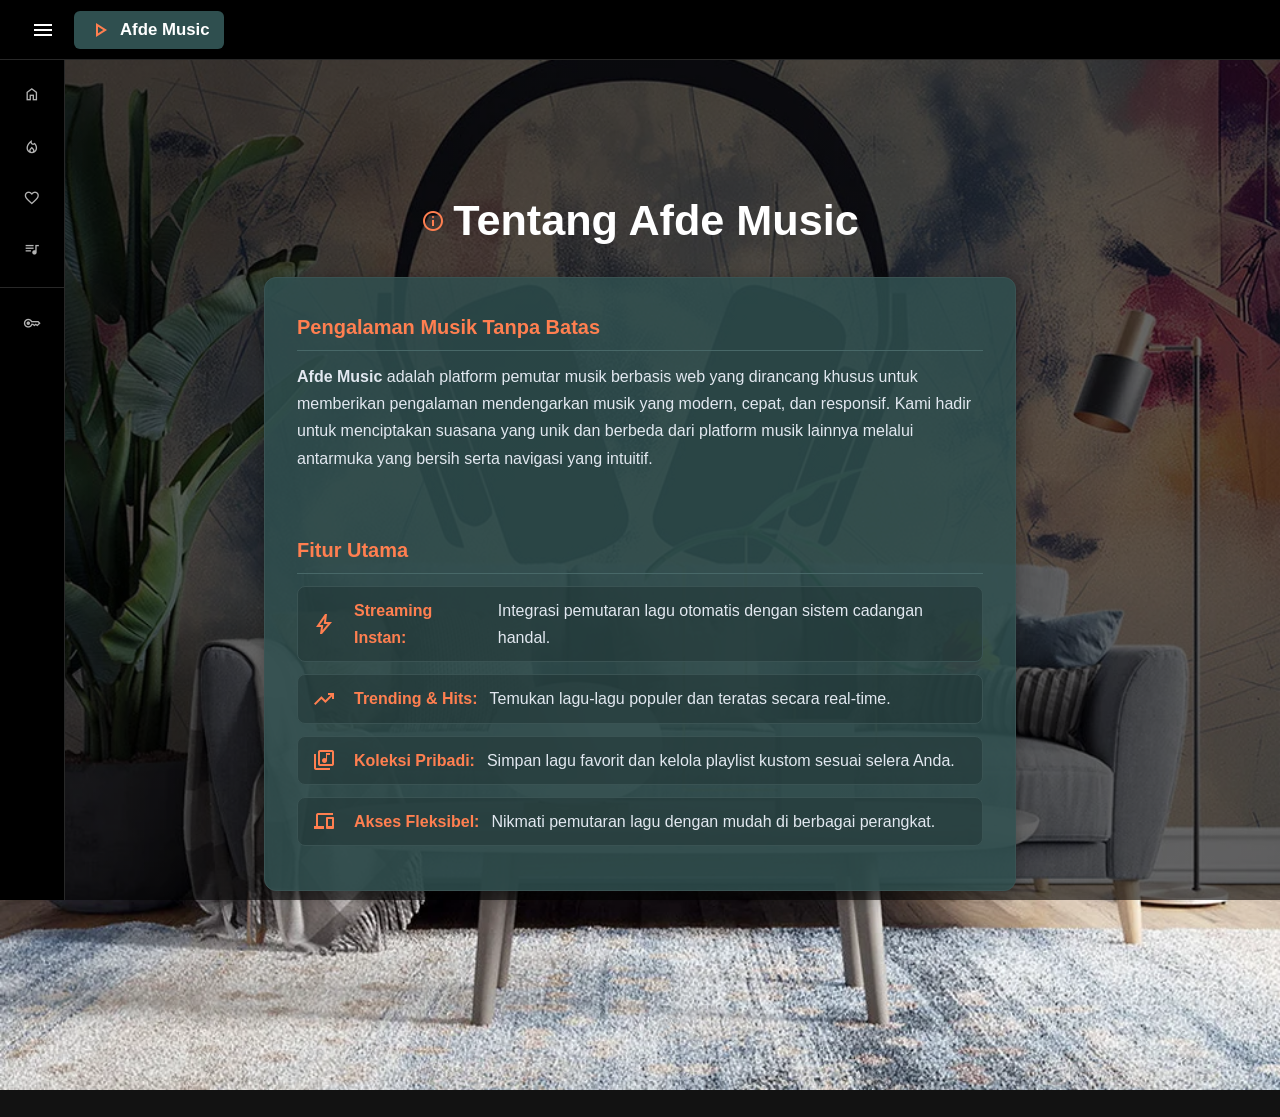
<file: html/about.html>
<!-- abouttt lahh -->

<!DOCTYPE html>
<html lang="id">
<head>
  <meta charset="UTF-8">
  <meta name="viewport" content="width=device-width, initial-scale=1.0">
  <title>About - Afde Music</title>
  
  <!-- Google Material Symbols -->
  <link rel="stylesheet" href="https://fonts.googleapis.com/css2?family=Material+Symbols+Outlined:opsz,wght,FILL,GRAD@24,400,0,0" />

  <!-- CSS Utama (Eksternal) -->
  <link rel="stylesheet" href="../css/about-style.css">
</head>
<body>

  <!-- LAPISAN HITAM SIDEBAR SAAT DI-KLIK DI HP -->
  <div id="sidebarOverlay" class="pelapis-bilah-sisi"></div>

  <!-- HEADER ATAS -->
  <header class="bilah-navigasi">
    <div class="header-kiri">
      <button id="menuBtn" class="tombol-menu" aria-label="Buka Menu">
        <span class="material-symbols-outlined">menu</span>
      </button>
      <div class="logo">
        <a href="../index.html">
          <span class="material-symbols-outlined">play_arrow</span> Afde Music
        </a>
      </div>
    </div>
  </header>

  <!-- SIDEBAR NAVIGASI -->
  <aside id="sidebar" class="bilah-sisi">
    <ul class="menu-bilah-sisi">
      <li data-tooltip="Beranda">
        <a href="../index.html">
          <span class="material-symbols-outlined ikon-menu">home</span>
          <span class="teks-menu">Beranda</span>
        </a>
      </li>
      <li data-tooltip="Trending">
        <a href="trending.html">
          <span class="material-symbols-outlined ikon-menu">local_fire_department</span>
          <span class="teks-menu">Trending</span>
        </a>
      </li>
      <li data-tooltip="Lagu Favorit">
        <a href="favorit.html">
          <span class="material-symbols-outlined ikon-menu">favorite</span>
          <span class="teks-menu">Lagu Favorit</span>
        </a>
      </li>
      <li data-tooltip="Playlist Saya">
        <a href="playlist.html">
          <span class="material-symbols-outlined ikon-menu">queue_music</span>
          <span class="teks-menu">Playlist Saya</span>
        </a>
      </li>
      <li class="pembatas-menu-item"></li>
      <li id="authMenuLi" data-tooltip="Keluar (AFDE)">
        <a href="#" id="openAuthBtn">
          <span class="material-symbols-outlined ikon-menu">logout</span>
          <span class="teks-menu">Keluar (AFDE)</span>
        </a>
      </li>
    </ul>
  </aside>

  <!-- BUNGKUS KONTEN UTAMA -->
  <div class="konten-utama">
    <main class="about-main-container">
      <div class="header-utama">
        <h2 id="sectionTitle">
          <span class="material-symbols-outlined about-title-icon">info</span> Tentang Afde Music
        </h2>
      </div>
      
      <div class="about-card">
        <h3>Pengalaman Musik Tanpa Batas</h3>
        <p>
          <strong>Afde Music</strong> adalah platform pemutar musik berbasis web yang dirancang khusus untuk memberikan pengalaman mendengarkan musik yang modern, cepat, dan responsif. Kami hadir untuk menciptakan suasana yang unik dan berbeda dari platform musik lainnya melalui antarmuka yang bersih serta navigasi yang intuitif.
        </p>

        <br>

        <h3>Fitur Utama</h3>
        <ul class="about-features">
          <li><span class="material-symbols-outlined about-feature-icon">bolt</span><strong> Streaming Instan:</strong> Integrasi pemutaran lagu otomatis dengan sistem cadangan handal.</li>
          <li><span class="material-symbols-outlined about-feature-icon">trending_up</span><strong> Trending & Hits:</strong> Temukan lagu-lagu populer dan teratas secara real-time.</li>
          <li><span class="material-symbols-outlined about-feature-icon">library_music</span><strong> Koleksi Pribadi:</strong> Simpan lagu favorit dan kelola playlist kustom sesuai selera Anda.</li>
          <li><span class="material-symbols-outlined about-feature-icon">devices</span><strong> Akses Fleksibel:</strong> Nikmati pemutaran lagu dengan mudah di berbagai perangkat.</li>
        </ul>
      </div>
    </main>
  </div>

  <!-- MODAL AUTHENTICATION -->
  <div id="authModal" class="modal tersembunyi">
    <div class="konten-modal">
      <button id="closeModalBtn" class="tombol-tutup-modal">&times;</button>
      
      <div id="loginFormContainer">
        <h3>Masuk ke Afde Music</h3>
        <form id="loginForm">
          <input type="email" id="loginEmail" placeholder="Email" required>
          <input type="password" id="loginPassword" placeholder="Kata Sandi" required>
          <button type="submit" class="tombol-submit-modal">Masuk</button>
        </form>
        <p class="teks-sakelar-modal">Belum punya akun? <a href="#" id="switchToRegister">Daftar di sini</a></p>
      </div>

      <div id="registerFormContainer" class="tersembunyi">
        <h3>Daftar Akun Baru</h3>
        <form id="registerForm">
          <input type="text" id="regFullName" placeholder="Nama Lengkap" required>
          <input type="tel" id="regPhone" placeholder="Nomor Telepon" required>
          <input type="email" id="regEmail" placeholder="Email" required>
          <input type="password" id="regPassword" placeholder="Kata Sandi" required>
          <button type="submit" class="tombol-submit-modal">Daftar</button>
        </form>
        <p class="teks-sakelar-modal">Sudah punya akun? <a href="#" id="switchToLogin">Masuk di sini</a></p>
      </div>
    </div>
  </div>

  <script src="../js/script.js"></script>
</body>
</html>
</file>
<file: css/about-style.css>
/* ==========================================
   ATURAN DASAR TAMPILAN & GAYA GLOBAL
   ========================================== */

/* Hapus jarak bawaan dan atur jenis tulisan di seluruh web */
* {
  margin: 0;
  padding: 0;
  box-sizing: border-box;
  font-family: 'Segoe UI', Tahoma, Geneva, Verdana, sans-serif;
}

/* Atur latar belakang seluruh halaman dan warna teks */
body {
  background-color: #121212;
  background-image: linear-gradient(rgba(0, 0, 0, 0.6), rgba(0, 0, 0, 0.6)), 
                    url('../img/background-music.webp');
  background-size: cover;
  background-position: center;
  background-repeat: no-repeat;
  background-attachment: fixed;
  color: #ffffff;
  display: flex;
  flex-direction: column;
  min-height: 100vh;
  padding-bottom: 90px;
  overflow-x: hidden;
}

/* Sembunyikan elemen yang punya kelas ini */
.tersembunyi, .pelapis-bilah-sisi:not(.aktif) {
  display: none !important;
}


/* ==========================================
   BAGIAN ATAS (HEADER & KOTAK CARI)
   ========================================== */

/* Header Utama */
header, .bilah-navigasi {
  display: flex;
  align-items: center;
  justify-content: space-between;
  background-color: #000000;
  padding: 0 24px;
  position: sticky;
  top: 0;
  height: 60px;
  z-index: 100;
  border-bottom: 1px solid #282828;
}

/* Container Header Kiri: Tombol Menu & Logo */
.header-kiri, .nav-kiri {
  display: flex !important;
  flex-direction: row !important;
  align-items: center !important;
  gap: 12px !important;
  height: 38px !important;
}

/* Tombol Garis Tiga, Tutup, Kontrol, Modal */
.tombol-menu, .tombol-tutup, .tombol-tutup-sidebar, .tombol-tutup-modal {
  background: none;
  border: none;
  color: #ffffff;
  font-size: 24px;
  cursor: pointer;
}

.tombol-menu {
  display: flex !important;
  align-items: center !important;
  justify-content: center !important;
  height: 38px !important;
  width: 38px !important;
  padding: 0 !important;
  margin: 0 !important;
  line-height: 1 !important;
  border-radius: 6px;
  transition: background-color 0.2s ease;
}

.tombol-menu:hover {
  background-color: rgba(255, 255, 255, 0.1);
}

/* Kotak Logo */
.logo {
  font-size: 1.05rem;
  font-weight: bold;
  background-color: darkslategray;
  border-radius: 6px;
  padding: 0 14px !important;
  font-family: 'Trebuchet MS', sans-serif;
  display: flex !important;
  align-items: center !important;
  height: 38px !important;
  box-sizing: border-box !important;
  margin: 0 !important;
  color: #ffffff;
  text-decoration: none;
}

.logo span { color: coral; }

.logo a {
  color: inherit !important;
  text-decoration: none !important;
  display: flex !important;
  align-items: center !important;
  gap: 8px;
  height: 100%;
}

/* Container Kotak Pencarian */
.kotak-pencarian {
  display: flex !important;
  flex-direction: row !important;
  align-items: center !important;
  background-color: #242424;
  border-radius: 50px;
  padding: 4px 16px;
  border: 1px solid transparent;
  gap: 8px;
  height: 38px;
}

.kotak-pencarian:focus-within {
  border-color: coral;
}

.kotak-pencarian input {
  background: transparent !important;
  border: none !important;
  outline: none !important;
  color: coral !important;
  padding: 4px 8px;
  width: 200px;
  font-size: 0.9rem;
}

.kotak-pencarian input::placeholder {
  color: coral !important;
  opacity: 0.7;
}

.kotak-pencarian button, .tombol-submit-modal {
  border: none;
  color: #ffffff;
  border-radius: 20px;
  cursor: pointer;
  font-weight: 500;
  transition: transform 0.1s ease, background-color 0.2s ease;
}

.kotak-pencarian button, .tombol-submit-modal {
  background-color: coral !important;
  color: #121212 !important;
}

.kotak-pencarian button {
  border-radius: 50% !important;
  width: 30px !important;
  height: 30px !important;
  display: flex !important;
  align-items: center !important;
  justify-content: center !important;
  padding: 0 !important;
  flex-shrink: 0;
}

.tombol-submit-modal { width: 100%; padding: 10px; border-radius: 6px; font-weight: bold; margin-top: 10px; }

.kotak-pencarian button:hover, .tombol-submit-modal:hover { background-color: darkgrey !important; }

.pembatas-pencarian {
  width: 1px;
  height: 18px;
  background-color: #444;
  margin: 0 4px;
}

.tombol-ikon-tentang {
  color: coral;
  text-decoration: none;
  font-size: 1.1rem;
  display: flex !important;
  align-items: center !important;
  justify-content: center !important;
  line-height: 1;
}

.tombol-ikon-tentang:hover {
  opacity: 0.8;
}


/* ==========================================
   MENU SAMPING (SIDEBAR)
   ========================================== */

/* Lapisan hitam transparan di belakang menu samping saat terbuka */
.pelapis-bilah-sisi {
  position: fixed;
  top: 0;
  left: 0;
  width: 100%;
  height: 100%;
  background-color: rgba(0, 0, 0, 0.7);
  z-index: 89;
  display: none;
  pointer-events: none;
}

.pelapis-bilah-sisi.aktif {
  display: block;
  pointer-events: auto;
}

/* Kotak menu samping mode kecil (hanya ikon) */
.bilah-sisi {
  position: fixed;
  top: 60px;
  left: 0;
  width: 65px;
  height: calc(100vh - 140px);
  background-color: #000000;
  border-right: 1px solid #282828;
  z-index: 90;
  padding: 16px 0;
  display: flex;
  flex-direction: column;
  align-items: center;
  transition: width 0.3s ease, left 0.3s ease;
  overflow: visible;
  box-sizing: border-box;
}

/* Kotak menu samping mode lebar (muncul teks) */
.bilah-sisi.aktif {
  width: 240px;
  align-items: flex-start;
  padding: 16px;
  box-shadow: 4px 0 12px rgba(0, 0, 0, 0.5);
  overflow: hidden;
}

.header-bilah-sisi, .header-sidebar {
  display: none !important;
}

/* Daftar menu ke bawah */
.menu-bilah-sisi, .menu-sidebar {
  list-style: none;
  padding: 0;
  margin: 0;
  display: flex;
  flex-direction: column;
  gap: 12px;
  width: 100%;
}

.menu-bilah-sisi li, .menu-sidebar li {
  width: 100%;
  display: flex;
  justify-content: center;
}

.menu-bilah-sisi li a, .menu-sidebar li a {
  color: #b3b3b3;
  text-decoration: none;
  font-size: 1rem;
  display: flex;
  align-items: center;
  justify-content: center;
  width: 40px;
  height: 40px;
  padding: 0;
  border-radius: 8px;
  background-color: transparent;
  transition: background-color 0.2s ease, color 0.2s ease;
  position: relative;
  white-space: nowrap;
}

.ikon-menu {
  font-size: 1.1rem !important;
  line-height: 1;
  display: flex;
  align-items: center;
  justify-content: center;
  width: 24px;
  height: 24px;
  flex-shrink: 0;
}

.teks-menu {
  display: none;
  white-space: nowrap;
}

.bilah-sisi.aktif .menu-bilah-sisi li, 
.bilah-sisi.aktif .menu-sidebar li { justify-content: flex-start; }

.bilah-sisi.aktif .menu-bilah-sisi li a,
.bilah-sisi.aktif .menu-sidebar li a {
  width: 100%;
  height: auto;
  min-height: 40px;
  justify-content: flex-start;
  padding: 8px 12px;
  gap: 16px;
}
.bilah-sisi.aktif .teks-menu { display: inline; }

.menu-bilah-sisi li a:hover,
.menu-sidebar li a:hover {
  color: #ffffff;
  background-color: darkslategray !important;
  border-radius: 8px;
}

.menu-bilah-sisi li.aktif a,
.menu-sidebar li.aktif a,
.menu-bilah-sisi li a.aktif,
.menu-sidebar li a.aktif {
  color: coral;
  background-color: darkslategray !important; 
  font-weight: 600;
}

.pembatas-menu-item {
  border-bottom: 1px solid #282828;
  width: 32px;
  margin: 4px auto;
  list-style: none;
}

.bilah-sisi.aktif .pembatas-menu-item { width: 100%; }


/* ==========================================
   TOOLTIP SIDEBAR MELAYANG
   ========================================== */

.bilah-sisi:not(.aktif) .menu-bilah-sisi a[data-tooltip]::after,
.bilah-sisi:not(.aktif) .menu-sidebar a[data-tooltip]::after {
  content: attr(data-tooltip);
  position: absolute;
  left: calc(100% + 10px);
  top: 50%;
  transform: translateY(-50%);
  background-color: darkslategray;
  color: #ffffff;
  padding: 6px 14px;
  border-radius: 8px;
  font-size: 13px;
  font-weight: 500;
  white-space: nowrap;
  box-shadow: 0 4px 12px rgba(0, 0, 0, 0.4);
  pointer-events: none;
  opacity: 0;
  visibility: hidden;
  transition: opacity 0.2s ease, visibility 0.2s ease;
  z-index: 9999;
}

.bilah-sisi:not(.aktif) .menu-bilah-sisi a[data-tooltip]:hover::after,
.bilah-sisi:not(.aktif) .menu-sidebar a[data-tooltip]:hover::after {
  opacity: 1;
  visibility: visible;
}


/* ==========================================
   HALAMAN UTAMA ABOUT / TENTANG (DI TENGAH)
   ========================================== */

main, .area-tentang, .konten-utama {
  flex: 1;
  padding: 32px 24px;
  max-width: 850px;
  margin: 32px auto;
  background-color: transparent;
}

.header-utama, .judul-halaman {
  margin-bottom: 24px;
  padding-bottom: 12px;
  font-size: 1.8rem;
  color: #ffffff;
  display: flex;
  align-items: center;
  justify-content: center;
  gap: 12px;
  text-align: center;
}

.about-card, .kartu-tentang {
  background-color: rgba(47, 79, 79, 0.85);
  border: 1px solid #3a5353;
  padding: 32px;
  border-radius: 12px;
  color: #e2e8f0;
  line-height: 1.7;
  box-shadow: 0 4px 16px rgba(0, 0, 0, 0.3);
  margin: 0 auto;
}

.about-card h3, .kartu-tentang h3 {
  color: coral;
  margin: 20px 0 12px 0;
  font-size: 1.25rem;
  border-bottom: 1px solid #486868;
  padding-bottom: 6px;
}

.about-card h3:first-of-type, .kartu-tentang h3:first-of-type {
  margin-top: 0;
}

.about-card p, .kartu-tentang p {
  margin-bottom: 14px;
}

.about-features, .daftar-fitur {
  list-style: none;
  padding: 0;
  margin-top: 8px;
}

.about-features li, .daftar-fitur li {
  margin-bottom: 12px;
  display: flex;
  align-items: center;
  gap: 12px;
  background-color: rgba(30, 51, 51, 0.5);
  padding: 10px 14px;
  border-radius: 8px;
  border: 1px solid #3a5353;
}

.about-features strong, .daftar-fitur strong {
  color: coral;
}


/* ==========================================
   KOTAK POPUP (MODAL AUTHENTICATION)
   ========================================== */

.modal {
  position: fixed;
  top: 0;
  left: 0;
  width: 100%;
  height: 100%;
  background-color: rgba(0, 0, 0, 0.75);
  backdrop-filter: blur(4px);
  display: flex;
  justify-content: center;
  align-items: center;
  z-index: 2000;
}

.konten-modal {
  background-color: darkslategray !important;
  border: 1px solid #3a5353 !important;
  color: #ffffff !important;
  padding: 24px;
  border-radius: 8px;
  width: 90%;
  max-width: 400px;
  position: relative;
}

.tombol-tutup-modal {
  position: absolute;
  top: 12px;
  right: 16px;
  background: none;
  border: none;
  color: #b3b3b3;
  font-size: 24px;
  cursor: pointer;
}
.tombol-tutup-modal:hover { color: coral; }

.konten-modal form {
  display: flex;
  flex-direction: column;
  gap: 12px;
  margin-top: 16px;
}

.konten-modal input {
  padding: 10px;
  border-radius: 6px;
  border: 1px solid #486868;
  background-color: #1e3333 !important;
  color: #ffffff !important;
  outline: none;
}

.konten-modal input::placeholder {
  color: coral !important;
  opacity: 0.8;
}

.konten-modal input:focus {
  border-color: coral !important;
  box-shadow: 0 0 6px rgba(255, 127, 80, 0.4);
}

.teks-sakelar-modal {
  font-size: 0.85rem;
  margin-top: 14px;
  text-align: center;
  color: #b3b3b3;
}

.teks-sakelar-modal a {
  color: coral;
  text-decoration: none;
}
.teks-sakelar-modal a:hover { text-decoration: underline; }

/* --- Pengaturan Khusus Halaman About (Eksternal) --- */

/* Sidebar memanjang penuh ke bawah */
aside.bilah-sisi {
  height: 100vh !important;
  position: fixed !important;
  top: 0 !important;
  padding-top: 75px !important;
}

/* Memposisikan kontainer utama di tengah secara akurat di sebelah kanan sidebar */
.konten-utama {
  margin-left: 65px;
  width: calc(100% - 65px);
  min-height: calc(100vh - 70px);
  display: flex;
  justify-content: center;
  align-items: center;
  padding: 40px 20px;
  box-sizing: border-box;
}

/* Wrapper utama pembungkus judul & kartu */
.about-main-container {
  width: 100%;
  max-width: 800px;
  display: flex;
  flex-direction: column;
  align-items: center;
}

/* Judul "Tentang Afde Music" ditaruh di tengah */
.header-utama {
  width: 100%;
  text-align: center;
  margin-bottom: 20px;
  display: flex;
  justify-content: center;
  align-items: center;
}

#sectionTitle {
  display: flex;
  align-items: center;
  justify-content: center;
  gap: 8px;
}

.about-title-icon {
  color: coral;
}

/* Lebar kartu agar proporsional di tengah */
.about-card {
  width: 100%;
  box-sizing: border-box;
}

/* Ikon pada daftar fitur */
.about-feature-icon {
  color: coral;
  vertical-align: middle;
  margin-right: 6px;
}

/* ==========================================
   PENYESUAIAN UKURAN LAYAR (RESPONSIVE)
   ========================================== */

/* Layar Sangat Kecil / Smartwatch (<= 320px) */
@media screen and (max-width: 320px) {
  header, .bilah-navigasi {
    padding: 8px;
    height: 50px;
  }

  .logo {
    font-size: 0.85rem;
    padding: 0 8px !important;
    height: 30px !important;
  }

  .tombol-menu {
    height: 30px !important;
    width: 30px !important;
  }

  .kotak-pencarian {
    display: none !important;
  }

  main, .area-tentang, .konten-utama {
    width: 100%;
    padding: 12px 8px;
    margin: 16px auto;
  }

  .bilah-sisi {
    left: -280px;
    top: 0;
    height: 100vh;
  }

  .bilah-sisi.aktif {
    width: 200px;
    left: 0;
  }

  .about-card, .kartu-tentang {
    padding: 14px;
    font-size: 0.85rem;
  }

  .header-utama, .judul-halaman {
    font-size: 1.3rem;
  }
}

/* Smartphone / HP (321px - 480px) */
@media screen and (min-width: 321px) and (max-width: 480px) {
  header, .bilah-navigasi {
    padding: 10px 14px;
  }

  .kotak-pencarian input {
    width: 110px;
  }

  main, .area-tentang, .konten-utama {
    width: 100%;
    padding: 16px;
    margin: 16px auto;
  }

  .bilah-sisi {
    left: -280px;
    top: 0;
    height: 100vh;
  }

  .bilah-sisi.aktif {
    width: 240px;
    left: 0;
  }

  .header-utama, .judul-halaman {
    font-size: 1.4rem;
  }

  .about-card, .kartu-tentang {
    padding: 18px;
    font-size: 0.9rem;
  }
}

/* Tablet (481px - 768px) */
@media screen and (min-width: 481px) and (max-width: 768px) {
  main, .area-tentang, .konten-utama {
    padding: 28px 20px;
    max-width: 95%;
    margin: 24px auto;
  }

  .kotak-pencarian input {
    width: 160px;
  }

  .header-utama, .judul-halaman {
    font-size: 1.6rem;
  }
}

/* Laptop / Desktop (>= 769px) */
@media screen and (min-width: 769px) {
  main, .area-tentang, .konten-utama {
    max-width: 850px;
    margin: 32px auto;
  }
}
</file>
